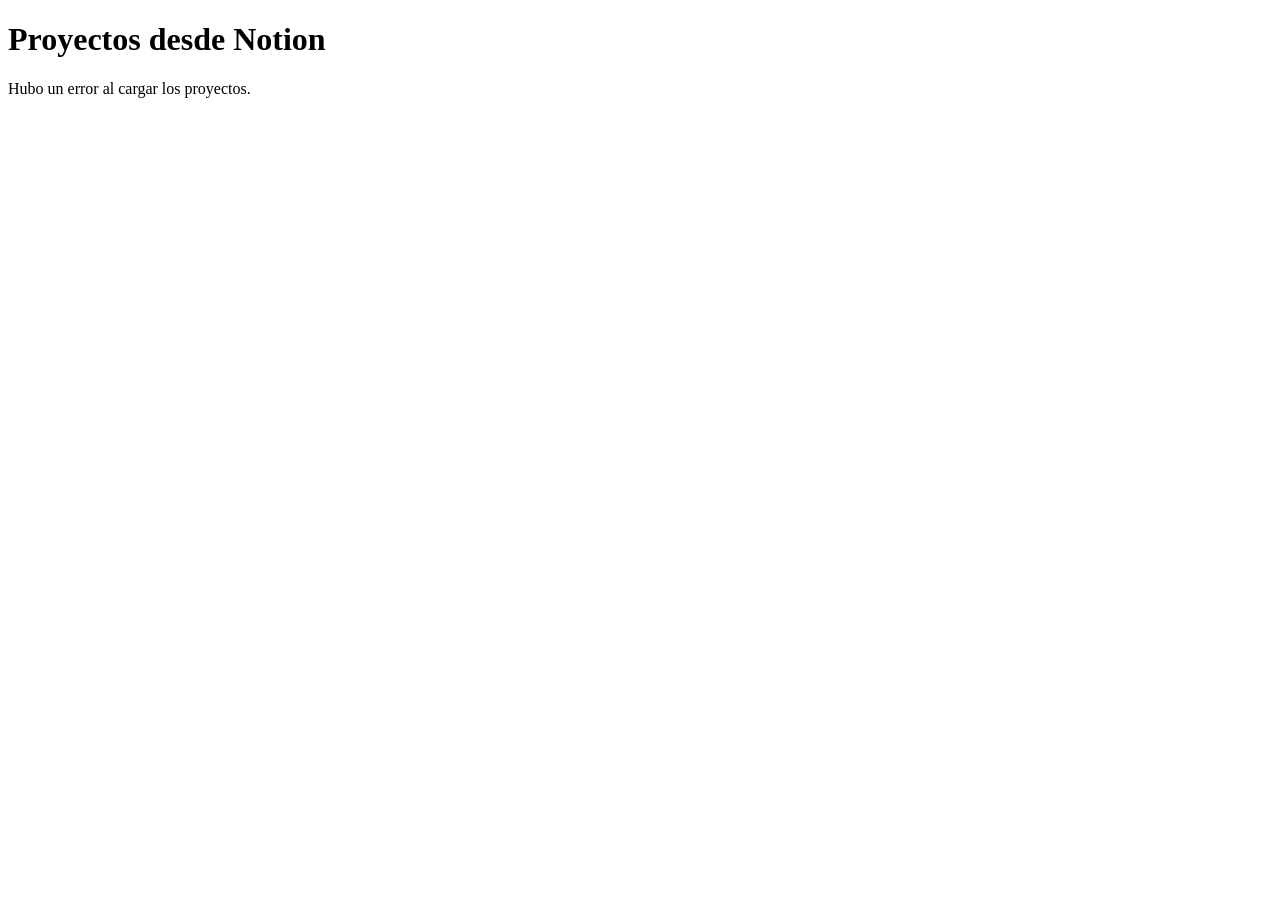
<file: index  testeo .html>
<!DOCTYPE html>
<html lang="es">
<head>
    <meta charset="UTF-8">
    <meta name="viewport" content="width=device-width, initial-scale=1.0">
    <title>Galería de Proyectos</title>
</head>
<body>

    <h1>Proyectos desde Notion</h1>
    <div id="projects">Cargando proyectos...</div>

    <script>
        // ID de tu base de datos en Notion y el Token de la integración
        const databaseId = '10dae0d7bfa280f6b7b9d614d9e45b8d';  // ID de tu base de datos de Notion
        const token = 'secret_eogJJj4mEDHJvJ808WypU3l0TkUgmV6PH7l7DjvEKAy';  // Tu Internal Integration Secret de Notion

        // Mostrar en consola si los datos se están recuperando
        console.log('Cargando proyectos desde Notion...');

        // Llamada a la API de Notion
        fetch(`https://api.notion.com/v1/databases/${databaseId}/query`, {
            method: 'POST',
            headers: {
                'Authorization': `Bearer ${token}`,
                'Content-Type': 'application/json',
                'Notion-Version': '2022-06-28'  // Versión más reciente de la API
            }
        })
        .then(response => {
            console.log('Respuesta de la API:', response);
            return response.json();
        })
        .then(data => {
            console.log('Datos recibidos:', data);  // Verifica qué datos se reciben
            const projects = data.results;
            const projectsDiv = document.getElementById('projects');

            // Limpiamos el div donde mostraremos los proyectos
            projectsDiv.innerHTML = '';

            // Si no hay proyectos, mostramos un mensaje
            if (projects.length === 0) {
                projectsDiv.innerHTML = '<p>No hay proyectos disponibles.</p>';
            }

            // Recorremos cada proyecto en la base de datos y lo mostramos en la página
            projects.forEach(project => {
                const projectName = project.properties['Aa display-name']?.title[0]?.text?.content || 'Nombre no disponible';
                const projectElement = document.createElement('p');
                projectElement.textContent = projectName;
                projectsDiv.appendChild(projectElement);
            });
        })
        .catch(error => {
            console.error('Error al obtener los datos:', error);
            document.getElementById('projects').innerHTML = '<p>Hubo un error al cargar los proyectos.</p>';
        });
    </script>

</body>
</html>
</file>
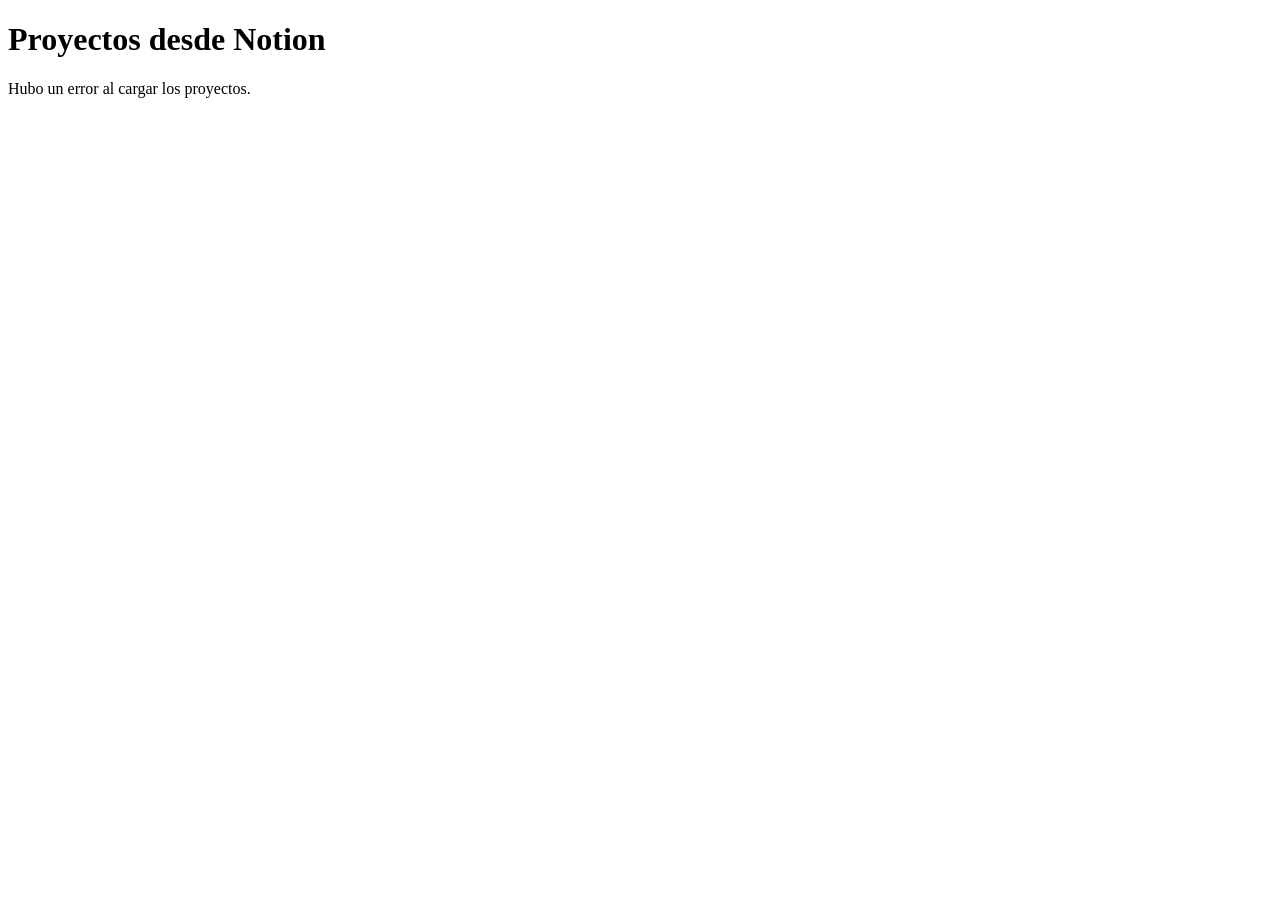
<file: index 1.html>
<!DOCTYPE html>
<html lang="es">
<head>
    <meta charset="UTF-8">
    <meta name="viewport" content="width=device-width, initial-scale=1.0">
    <title>Galería de Proyectos</title>
</head>
<body>

    <h1>Proyectos desde Notion</h1>
    <div id="projects">Cargando proyectos...</div>

    <script>
        // ID de tu base de datos en Notion y el Token de la integración
        const databaseId = '10dae0d7bfa280f6b7b9d614d9e45b8d';  // ID de tu base de datos de Notion
        const token = 'secret_eogJJj4mEDHJvJ808WypU3l0TkUgmV6PH7l7DjvEKAy';  // Tu Internal Integration Secret de Notion

        // Mostrar en consola si los datos se están recuperando
        console.log('Cargando proyectos desde Notion...');

        // Llamada a la API de Notion
        fetch(`https://api.notion.com/v1/databases/${databaseId}/query`, {
            method: 'POST',
            headers: {
                'Authorization': `Bearer ${token}`,
                'Content-Type': 'application/json',
                'Notion-Version': '2022-06-28'  // Versión más reciente de la API
            }
        })
        .then(response => {
            console.log('Respuesta de la API:', response);
            return response.json();
        })
        .then(data => {
            console.log('Datos recibidos:', data);  // Verifica qué datos se reciben
            const projects = data.results;
            const projectsDiv = document.getElementById('projects');

            // Limpiamos el div donde mostraremos los proyectos
            projectsDiv.innerHTML = '';

            // Si no hay proyectos, mostramos un mensaje
            if (projects.length === 0) {
                projectsDiv.innerHTML = '<p>No hay proyectos disponibles.</p>';
            }

            // Recorremos cada proyecto en la base de datos y lo mostramos en la página
            projects.forEach(project => {
                const projectName = project.properties['Aa display-name']?.title[0]?.text?.content || 'Nombre no disponible';
                const projectElement = document.createElement('p');
                projectElement.textContent = projectName;
                projectsDiv.appendChild(projectElement);
            });
        })
        .catch(error => {
            console.error('Error al obtener los datos:', error);
            document.getElementById('projects').innerHTML = '<p>Hubo un error al cargar los proyectos.</p>';
        });
    </script>

</body>
</html>
</file>
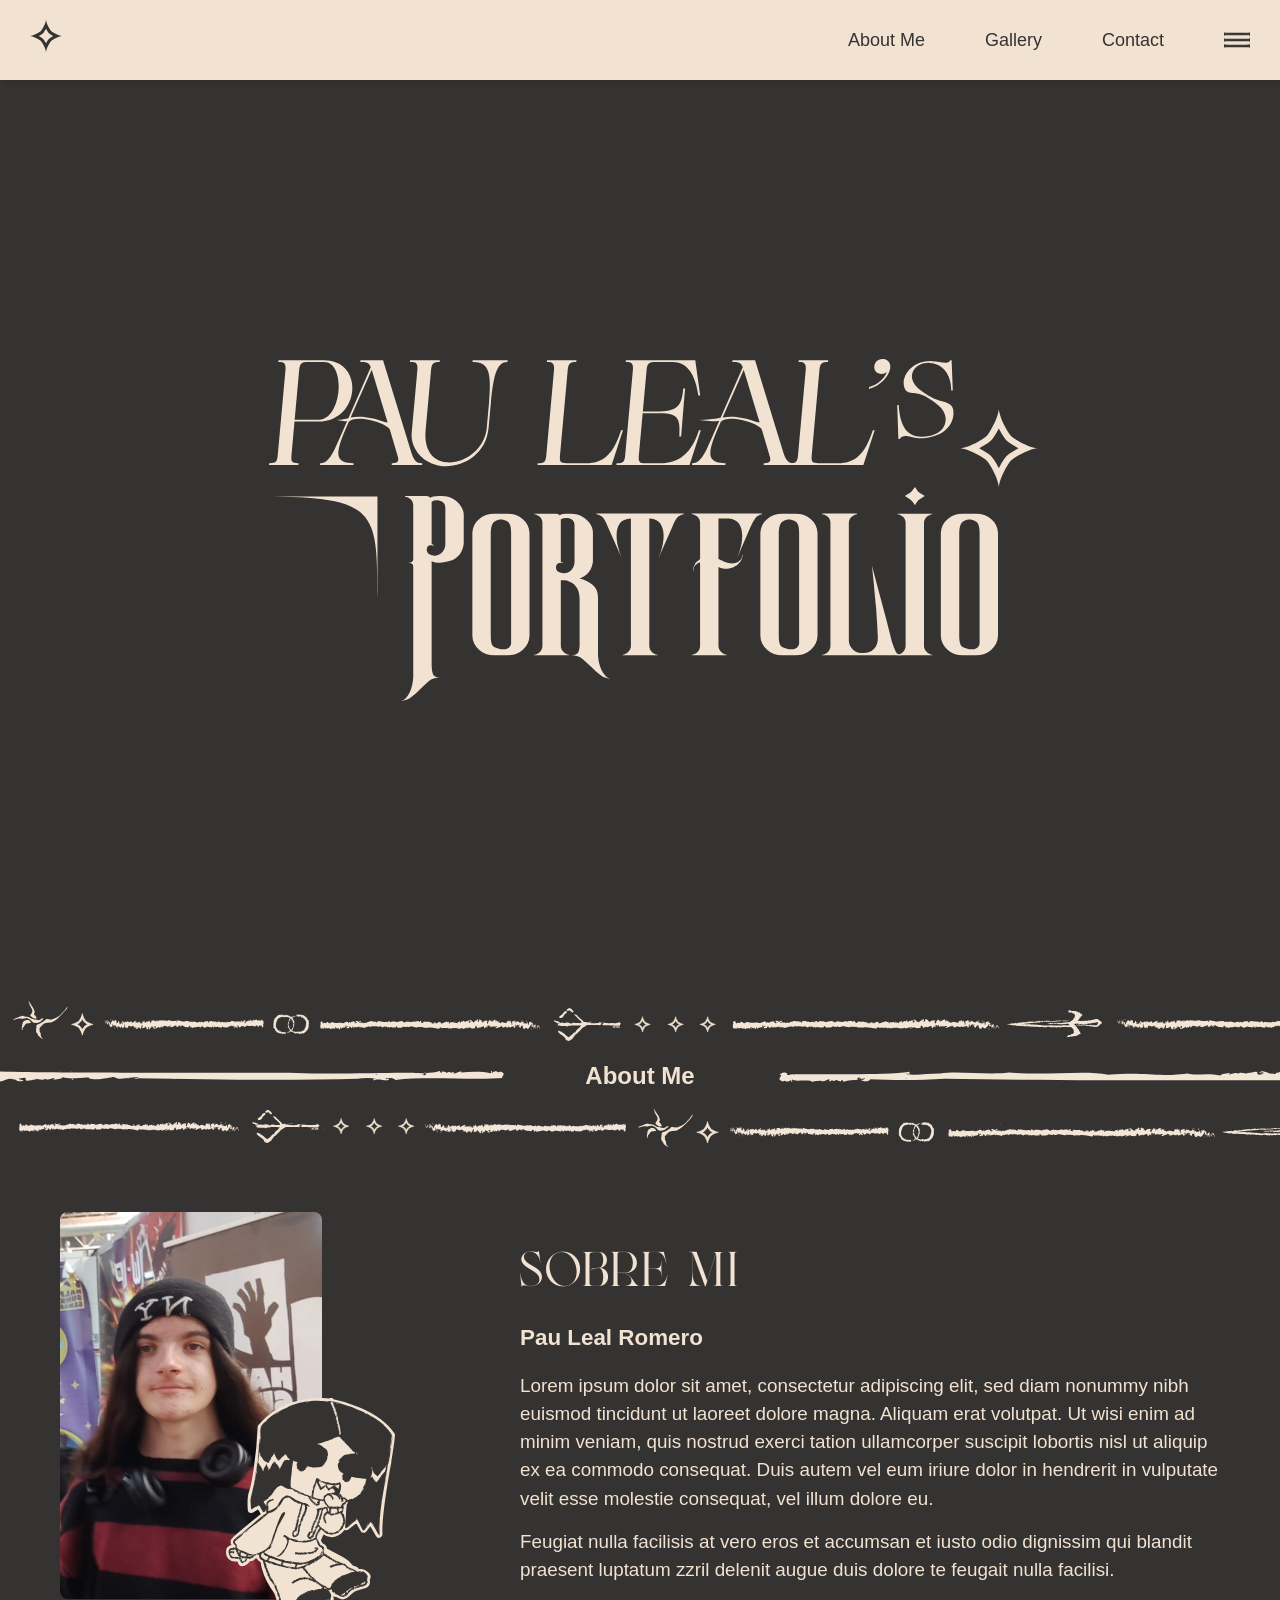
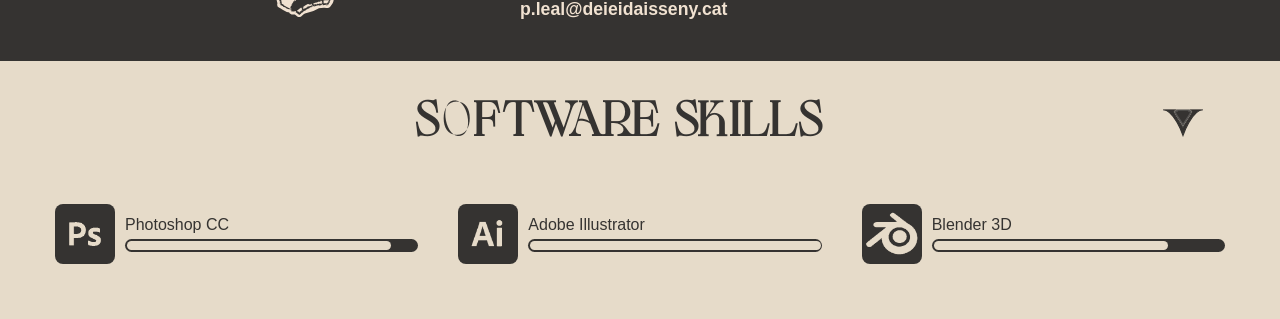
<file: index si.html>
<!DOCTYPE html>
<html lang="cat">
<head>
  <meta charset="UTF-8">
  <meta http-equiv="X-UA-Compatible" content="IE=edge">
  <meta name="viewport" content="width=device-width, initial-scale=1.0">
  <title>Pau's Portfolio</title>
  <link rel="icon" type="image/x-icon" href="favicon.ico">
  <link href="https://fonts.cdnfonts.com/css/laviossa" rel="stylesheet">
  <link rel="stylesheet" href="style.css">
</head>
<body>
  <nav>
    <ul class="sidebar">
      <li onclick=hideSidebar()><a href="#"><img src="x.svg" alt="equis" height="26" viewBox="0 96 960 960" width="26"><path d="m249 849-42-42 231-231-231-231 42-42 231 231 231-231 42 42-231 231 231 231-42 42-231-231-231 231Z"/></a></li>
      <li><a class="yo agh" href="#seccion1">About Me</a></li>
      <li><a class="galeria agh" href="https://sites.google.com/deiadisseny.cat/pau-leal/inici">Gallery</a></li>
      <li><a class="contacto agh" href="p.leal@deiadisseny.cat">Contact</a></li>
      <li><a class="redes agh" href="https://x.com/Pau1eal">Twitter</a></li>
      <li><a class="redes agh" href="https://www.instagram.com/pau_1eal/">Instagram</a></li>
      <li><a class="redes agh" href="https://t.co/018qNvrAiM">Itch.io</a></li>
      <li><a class="redes agh" href="https://www.artstation.com/pauleal6/collections/2184216">Artstation</a></li>
      
    </ul>
    <ul>
      <li>
        <span class="diamante2 animable aparecer-bajar">
        <img src="diamond.svg"  alt="Diamond Logo" class="diamante" href="#">
       </span>
     </li>
      <li class="teste"><a class="yo hideOnMobile link link--jover agh" href="#">About Me</a></li>
      <li><a class="galeria hideOnMobile link link--jover agh " href="https://sites.google.com/deiadisseny.cat/pau-leal/inici">Gallery</a></li>
      <li><a class="contacto hideOnMobile link link--jover agh " href="p.leal@deiadisseny.cat">Contact</a></li>
      <li class="menu-button" onclick=showSidebar()><a class="menuboton agh"><img src="menu.svg" alt="menu bars" height="26" viewBox="0 96 960 960" width="26"><path d="M120 816v-60h720v60H120Zm0-210v-60h720v60H120Zm0-210v-60h720v60H120Z"/></a></li>
    </ul>
  </nav>

  <div class="container">
    <div class="box logosuperior animable aparecer-bajar3">
      <img src="logo_up.svg" alt="Pau Leal's" class="logo">
    </div>
    <div class="box logoinferior animable aparecer-bajar2">
      <img src="logo_dw.svg" alt="Portfolio" class="logo">
    </div>
  </div>

  <div class="Divisor animable aparecer-bajar">
    <div class="dividido">
      <h2>About Me</h2>
      <div class="divisor_titulo"><img src="dividor_titulo.svg" alt="Titulo del divisor" class="divisor_titulo2"></div>
      <img class="moving-svg first-svg" src="divisor.svg"  alt="Divisor">
      <img class="moving-svg second-svg" src="divisor.svg"  alt="Divisor">
      <img class="moving-svg third-svg" src="divisor.svg"  alt="Divisor">
    </div>
</div>
<div class="aboutbody">
  <div class="aboutmecontainer">
    <div class="about-me">
      <div class="fotoyo1"><img src="tu_imagen.png" alt="Foto de Pau Leal Romero" class="yonomovil animable aparecer-bajar2"><img src="mini-yo-.svg" alt="funny-yo chiquito" class="miniyo animable aparecer-bajar3"> </div>
        <div class="text-section animable aparecer-bajar">
          <div class="fotoyo2 "><img  src="mi-imagen.jpg" alt="foto pero pa los de movil" class="yomovil animable aparecer-bajar2"><img src="mini-yo-.svg" alt="funny-yo chiquito" class="miniyo2 animable aparecer-bajar3"></div>
        <h1 class="title-about-me animable aparecer-bajar">SOBRE MI</h1>
        <h2 class="name-aboutme">Pau Leal Romero</h2>
        <p>Lorem ipsum dolor sit amet, consectetur adipiscing elit, sed diam nonummy
        nibh euismod tincidunt ut laoreet dolore magna. Aliquam erat volutpat. Ut wisi enim ad minim
        veniam, quis nostrud exerci tation ullamcorper suscipit lobortis nisl ut aliquip ex ea commodo
        consequat. Duis autem vel eum iriure dolor in hendrerit in vulputate velit esse molestie
        consequat, vel illum dolore eu.</p>
        <p class="parrafoabajo">Feugiat nulla facilisis at vero eros et accumsan et iusto odio dignissim qui
        blandit praesent luptatum zzril delenit augue duis dolore te feugait nulla facilisi.</p>
        <a href="copiar mail" class="enlace-copiable hvr-bounce-out">p.leal@deieidaisseny.cat</a>
      </div>
     </div>
    </div>
</div>

                                                            <!-- parte de skills -->

    <div class="dropdown animable aparecer-bajar">
    <div class="dropdown-header">
      <h2 class="animable aparecer-bajar">S0FTWARE SKILLS</h2>
      <img class="caret" src="caret.svg" alt="caret">
    </div>
    
    <!-- Fila siempre visible (no desplegable) -->
    <div class="skills-always-visible">
      <div class="skill animable aparecer-bajar">
        <img alt="icono" src="./software-icons/ps.png">
        <div class="text-and-bar">
          <span class="skill-name">Photoshop CC</span>
          <div class="progress-bar">  <div class="progress-fill" style="--progress-width: 90%;">  <p>90%</p>  </div></div>
        </div>
      </div>
      <div class="skill animable aparecer-bajar">
        <img alt="icono" src="./software-icons/ai.png">
        <div class="text-and-bar">
          <span class="skill-name">Adobe Illustrator</span>
          <div class="progress-bar">  <div class="progress-fill" style="--progress-width: 99%;">  <p>99%</p>  </div></div>
        </div>
      </div>
      <div class="skill animable aparecer-bajar">
        <img alt="icono" src="./software-icons/blender.png">
        <div class="text-and-bar">
          <span class="skill-name">Blender 3D</span>
          <div class="progress-bar">  <div class="progress-fill" style="--progress-width: 80%;">  <p>80%</p>  </div></div>
        </div>
      </div>
      <!-- Cuarta habilidad visible, que solo aparece en tablets -->
      <div class="skill animable aparecer-bajar">
        <img alt="icono" src="./software-icons/paint.png">
        <div class="text-and-bar">
          <span class="skill-name">Paint.Net</span>
          <div class="progress-bar"><div class="progress-fill" style="width: 99%;"><p>100%</p></div></div>
        </div>
      </div>
    </div>

  <!-- Parte desplegable -->
  <div class="dropdown-content">
    <div class="skills-container">
      <!-- Repetir para cada habilidad en la parte que se despliega -->
      <div class="skill">
        <img alt="icono" src="./software-icons/pt.png">
        <div class="text-and-bar">
          <span class="skill-name">Substance 3D Painter</span>
          <div class="progress-bar">  <div class="progress-fill" style="--progress-width: 75%;"></div></div>
        </div>
      </div>
      <div class="skill">
        <img alt="icono" src="./software-icons/ae.png">
        <div class="text-and-bar">
          <span class="skill-name">After Effects</span>
          <div class="progress-bar">  <div class="progress-fill" style="--progress-width: 60%;"></div></div>
        </div>
      </div>
      <div class="skill">
        <img alt="icono" src="./software-icons/pr.png">
        <div class="text-and-bar">
          <span class="skill-name">Adobe Premiere</span>
          <div class="progress-bar">  <div class="progress-fill" style="--progress-width: 75%;"></div></div>
        </div>
      </div>
      <div class="skill"> 
        <img alt="icono" src="./software-icons/aseprite.png">
        <div class="text-and-bar">
          <span class="skill-name">Aseprite</span>
          <div class="progress-bar">  <div class="progress-fill" style="--progress-width: 98%;"></div></div>
        </div>
      </div>
      <div class="skill">
        <img alt="icono" src="./software-icons/bb.png">
        <div class="text-and-bar">
          <span class="skill-name">blockbench</span>
          <div class="progress-bar">  <div class="progress-fill" style="--progress-width: 90%;"></div></div>
        </div>
      </div>
      <div class="skill">
        <img alt="icono" src="./software-icons/filmora.png">
        <div class="text-and-bar">
          <span class="skill-name">Wondershare Filmora</span>
          <div class="progress-bar">  <div class="progress-fill" style="--progress-width: 90%;"></div></div>
        </div>
      </div>

      <!-- Nuevas filas de skills -->
      <div class="skill">
        <img alt="icono" src="./software-icons/unity.png">
        <div class="text-and-bar">
          <span class="skill-name">Unity</span>
          <div class="progress-bar">  <div class="progress-fill" style="--progress-width: 33%;"></div></div>
        </div>
      </div>
      <div class="skill">
        <img alt="icono" src="./software-icons/db.png">
        <div class="text-and-bar">
          <span class="skill-name">Dragon Bones</span>
          <div class="progress-bar">  <div class="progress-fill" style="--progress-width: 80%;"></div></div>
        </div>
      </div>
      <div class="skill">
        <img alt="icono" src="./software-icons/ot.png">
        <div class="text-and-bar">
          <span class="skill-name">Open Toons</span>
          <div class="progress-bar">  <div class="progress-fill" style="--progress-width: 64%;"></div></div>
        </div>
      </div>
      <div class="skill">
        <img alt="icono" src="./software-icons/c.png">
        <div class="text-and-bar">
          <span class="skill-name">C#</span>
          <div class="progress-bar">  <div class="progress-fill" style="--progress-width: 20%;"></div></div>
        </div>
      </div>
      <div class="skill">
        <img alt="icono" src="./software-icons/html.png">
        <div class="text-and-bar">
          <span class="skill-name">Html / Css</span>
          <div class="progress-bar">  <div class="progress-fill" style="--progress-width: 73%;"></div></div>
        </div>
      </div>
      <div class="skill">
        <img alt="icono" src="./software-icons/rs.png">
        <div class="text-and-bar">
          <span class="skill-name">Roblox Game Studio</span>
          <div class="progress-bar">  <div class="progress-fill" style="--progress-width: 61%;"></div></div>
        </div>
      </div>
    </div>
  </div>
</div>

  <script>
    // animaciones que solo se reproducen cuando las ves

        // Selecciona todos los elementos con la clase 'animable'
        const elementosAnimables = document.querySelectorAll('.animable');

        // Crea el IntersectionObserver
        const observer = new IntersectionObserver((entradas) => {
          entradas.forEach(entrada => {
            if (entrada.isIntersecting) {
              // Añade la clase 'animacion-activa' cuando el elemento entra en el viewport
              entrada.target.classList.add('animacion-activa');
            }
          });
        });

        // Observa cada elemento animable
        elementosAnimables.forEach(elemento => {
          observer.observe(elemento);
        });

//boton copiar correo
    // Selecciona todos los elementos con la clase 'enlace-copiable'
    const enlaces = document.querySelectorAll('.enlace-copiable');

    // Itera sobre cada enlace y agrega el evento de click
    enlaces.forEach(function(enlace) {
        // Guarda el texto original de cada enlace
    const textoOriginal = enlace.textContent;

    enlace.addEventListener('click', function(evento) {
        evento.preventDefault(); // Evita que la página se recargue si es un enlace real

        // Texto a copiar al portapapeles (puedes personalizarlo si quieres)
        const textoACopiar = 'p.leal@deiadisseny.cat';

        // Intenta copiar al portapapeles
        navigator.clipboard.writeText(textoACopiar).then(function() {
            // Cambia el texto del enlace después de copiar
            enlace.textContent = 'Copiado al portapapeles ✔';
            // Añade la clase 'copiado' para cambiar el estilo y el cursor
            enlace.classList.add('copiado');

            // Vuelve al texto original y quita la clase después de 1 segundo
            setTimeout(function() {
                enlace.textContent = textoOriginal;
                enlace.classList.remove('copiado');
            }, 1000); // 1000 ms = 1 segundo
        }).catch(function(error) {
            console.error('Error al copiar: ', error);
        });
    });
});

    // function cambiarTexto() {
    //   var enlace = document.getElementById("miEnlace");
    //   enlace.innerHTML = 
    //   "Nuevo Texto del enlace";
    // }

    // INTERACTUAR CON LA SIDEBAR
    function showSidebar(){
      const sidebar = document.querySelector('.sidebar')
      sidebar.style.display = 'flex'
    }
    function hideSidebar(){
      const sidebar = document.querySelector('.sidebar')
      sidebar.style.display = 'none'
    }

    //    DIVISORES
     function startAnimation() {
          const containerWidth = window.innerWidth; // Ancho de la ventana actual
          const svgWidth = 1320; // Ancho fijo de cada SVG
          const duration = 8; // Duración en segundos de la animación
          
          // Posicionamos los SVGs uno al lado del otro, pero desde la derecha
          const firstSvg = document.querySelector('.first-svg');
          const secondSvg = document.querySelector('.second-svg');
          const thirdSvg = document.querySelector('.third-svg');
          
          firstSvg.style.left = `${-svgWidth}px`;
          secondSvg.style.left = `0px`;
          thirdSvg.style.left = `${svgWidth}px`;
      
          // Animamos los SVGs utilizando `requestAnimationFrame` para una animación suave
          let startTime = null;
      
          function animate(time) {
            if (!startTime) startTime = time;
            const elapsedTime = (time - startTime) / 1000; // Convertimos el tiempo en segundos
            
            // Calculamos el desplazamiento en función del tiempo
            const offset = (elapsedTime / duration) * containerWidth;
      
            // Mueve cada SVG hacia la derecha
            firstSvg.style.transform = `translateX(${offset}px)`;
            secondSvg.style.transform = `translateX(${offset}px)`;
            thirdSvg.style.transform = `translateX(${offset}px)`;
      
            // Reiniciar la posición cuando el primer SVG haya salido completamente de la pantalla
            if (offset >= svgWidth) {
              startTime = time; // Reiniciar el tiempo para reiniciar la animación
            }
      
            // Continuamos la animación
            requestAnimationFrame(animate);
          }
      
          // Iniciamos la animación
          requestAnimationFrame(animate);
        }
      
        // Iniciar la animación al cargar la página
        window.onload = startAnimation;
        window.onresize = startAnimation; // Reiniciar la animación cuando se cambia el tamaño de la ventana

// desplegable de skills
        const dropdownHeader = document.querySelector('.dropdown-header');
    dropdownHeader.addEventListener('click', function() {
      const dropdown = document.querySelector('.dropdown');
      dropdown.classList.toggle('active');
    });
  </script>
</body>
</html>

  <!-- arreglar lo de screollear abajo, cambiar animacion de correo para librarse del copy, cerrar la sidebar te vuelve pa arriba, bar-animable, PORQUE COJOES S EVA PA ARRIBA CUANDO ACTUALIZAS -->
</file>
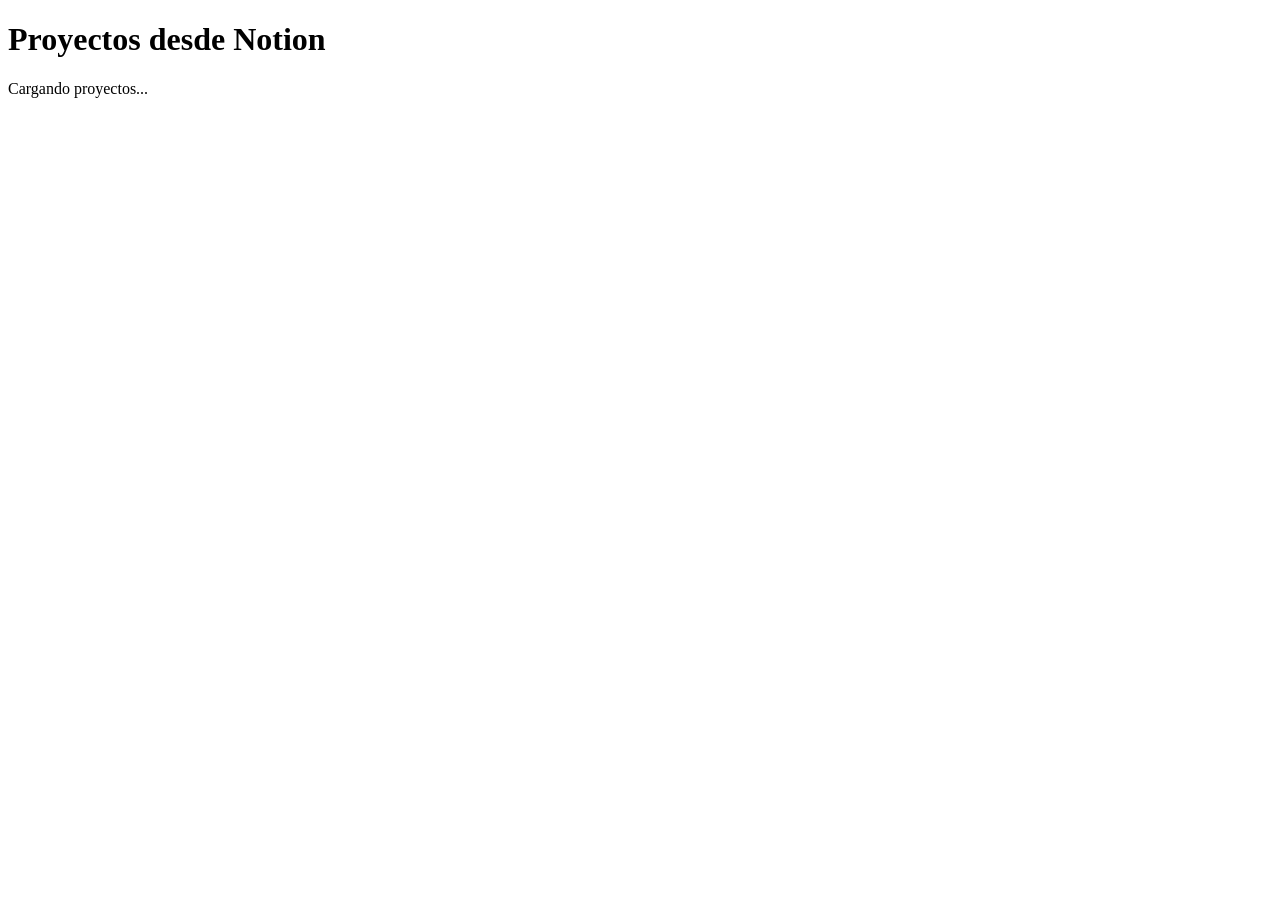
<file: index test.html>
<!DOCTYPE html>
<html lang="es">
<head>
    <meta charset="UTF-8">
    <meta name="viewport" content="width=device-width, initial-scale=1.0">
    <title>Galería de Proyectos</title>
</head>
<body>

    <h1>Proyectos desde Notion</h1>
    <div id="projects">Cargando proyectos...</div>

    <script>
const { Client } = require("@notionhq/client");

const notion = new Client({ auth: "secret_eogJJj4mEDHJvJ808WypU3l0TkUgmV6PH7l7DjvEKAy" });
const databaseId = "10dae0d7bfa280f6b7b9d614d9e45b8d";

async function getProjects() {
  const response = await notion.databases.query({ database_id: databaseId });

  const projects = response.results.map((page) => {
    const displayName = page.properties["display-name"].title[0]?.text.content || "Sin título";
    const link = page.properties.link.url || "#";
    const tags = page.properties.tags.multi_select.map(tag => tag.name).join(', ');
    const image = page.properties.imagen.files[0]?.file.url || "#";
    const tier = page.properties.tier.select?.name || "N/A";
    
    return {
      displayName,
      link,
      tags,
      image,
      tier
    };
  });

  return projects;
}

getProjects().then((projects) => {
  console.log("Proyectos obtenidos de Notion:", projects);
}).catch((error) => {
  console.error("Error al obtener los proyectos:", error);
});
    </script>

</body>
</html>
</file>
<file: style.css>
html {
  scroll-behavior: smooth;
}
html, body {
  overflow-x: hidden;
  scrollbar-width: none;        /* Firefox */
  -ms-overflow-style: none;     /* IE/Edge antiguo */
}

body::-webkit-scrollbar {
  display: none;                /* Chrome, Safari, Edge moderno */
}

:root {
  /* ═══ BASE ═══ */
  --main-color:   #353331;
  --second-color: #F1E2D1;

  /* ═══ VARIANTES DEL BEIGE ═══ */
  --beige-soft:   #E6DBC9;
  --beige-dark:   #C7BBAD;

  /* ═══ VARIANTES DEL OSCURO ═══ */
  --dark-hover:   #555555;

  /* ═══ NEUTROS ═══ */
  --white:        #F1E2D1;
  --footer-link:  #F1E2D1;
  --border-dark:  #353331;

  /* ═══ TRANSPARENCIAS ═══ */
  --sidebar-bg:       rgba(255, 255, 255, 0.15);
  --shadow-soft:      rgba(0, 0, 0, 0.1);
  --shadow-card:      rgba(0, 0, 0, 0.2);
  --shadow-hover:     rgba(0, 0, 0, 0.3);
  --shadow-text:      rgba(0, 0, 0, 0.5);
  --overlay-gradient: rgba(0, 0, 0, 0.7);
  --overlay-tag:      rgba(255, 255, 255, 0.8);
  --overlay-dot:      rgba(255, 255, 255, 0.55);
  --footer-line:      rgba(255, 255, 255, 0.1);
}

@font-face {
  font-family: "nympha";
  src: url(NymphaTrial-Regular.otf);
}

*{
  margin: 0;
  padding: 0;
}
body{
  min-height: 100vh;
  background-color: var(--main-color);
  display: flex;
  flex-direction: column;
  overflow-x: hidden;

  /* background: url('FONDO.jpg');
  background-size: cover;
  background-repeat: no-repeat;
  background-position: center; */
}

nav{
  background-color: var(--second-color);
  box-shadow: 3px 3px 5px var(--shadow-soft);
  position: sticky;
  z-index: 1000;
}

.sidebar a:hover{
  backdrop-filter: blur(48px);
}
nav ul{
  width: 100%;
  list-style: none;
  display: flex;
  justify-content: flex-end;
  align-items: center;
}
nav li{
  height: 80px;
  font-family: 'Laviossa', sans-serif;
}
nav a{
  height: 100%;
  padding: 0 30px;
  text-decoration: none;
  display: flex;
  align-items: center;
  color: var(--main-color);
}

nav li:first-child{
  margin-right: auto;
}
.sidebar{
  position: fixed;
  top: 0; 
  right: 0;
  height: 100vh;
  width: 250px;
  background-color: var(--sidebar-bg);
  backdrop-filter: blur(12px);
  box-shadow: -10px 0 10px var(--shadow-soft);
  list-style: none;
  display: none;
  flex-direction: column;
  align-items: flex-start;
  justify-content: flex-start;
  z-index: 999;
}
.sidebar li{
  width: 100%;
}
.sidebar a{
  width: 100%;
}
@media(max-width: 800px){
  .hideOnMobile{
    display: none;
  }
  .menu-button{
    display: block;
  }
}
@media(max-width: 400px){
  .sidebar{
    width: 100%;    
  }
}

.hideOnMobile {
 height: 25px;
 margin: 28px 0px 0px 0px;
}

/* el logo del diamante */

.logo span {
  font-size: 24px;
  cursor: cell;
  padding: 0 30px;
}

.logo svg {
  width: 24px;
  height: 24px;
  padding: 0 30px;

}

.diamante {
  width: 32px;
  height: 32px;
  margin-top: 20px;
  padding: 0 30px;
}

/* cursores tontos */

.galeria {
  cursor: zoom-in;
}

.contacto {
  cursor: copy;
}

.yo {
  cursor: help;
}

.redes {
  cursor: alias;
}

.menuboton {
  cursor: e-resize;
}

.diamante2 {
  cursor: cell;
}

/* animaciones que solo se reproducen cuando las ves */

.animable {
  opacity: 0;
  transition: opacity 1s ease-in-out;
}

.animable.animacion-activa {
  opacity: 1;
}

/* ANIMACIONES D NAV LINKS */ 

.link {
    font-size: 18px;
    position: relative;
    white-space: nowrap;
    color: var(--main-color);
}

.link::before,
.link::after {
    position: absolute;
    width: 64%;
    height: 1px;
    background: currentColor;
    top: 100%;
    left: 0;
    pointer-events: none;
    margin-left: 16.5%;
}

.link::before {
    content: '';
} 

.link--jover::before {
    transform-origin: 50% 100%;
    transition: clip-path 0.3s, transform 0.3s cubic-bezier(0.2, 1, 0.8, 1);
    clip-path: polygon(0% 0%, 0% 100%, 0 100%, 0 0, 100% 0, 100% 100%, 0 100%, 0 100%, 100% 100%, 100% 0%);
}

.link--jover:hover::before {
    transform: translate3d(0, 2px, 0) scale3d(1.08, 3, 1);
    clip-path: polygon(0% 0%, 0% 100%, 50% 100%, 50% 0, 50% 0, 50% 100%, 50% 100%, 0 100%, 100% 100%, 100% 0%);
}

.link--jover a {
    transition: transform 0.3s cubic-bezier(0.2, 1, 0.8, 1);
}

.agh:hover {
    transform: translate3d(0, -2px, 0);
}

/* LOGOOO */

.container {
  display: flex;
  flex-direction: column;
  align-items: center;
  justify-content: center;
  min-height: 100vh;
}

.box {
  width: 60vw;
  height: calc(50vw / 3);
  display: flex;
  align-items: center;
  justify-content: center;
  overflow: hidden;
}

.logo {
  width: 100%;
  height: 100%;
  object-fit: fill;
  cursor: cell;
}

.logosuperior {
  height: calc(30vw / 3);
  margin-right: -2vw;
}

.logoinferior {
margin-right: 4vw;
}

@media (max-width: 992px) {
  .box {
    width: 80vw;
  }

  .logosuperior {
    height: calc(40vw / 3);
    margin-right: -2vw;
  }
  
  .logoinferior {
    height: calc(70vw / 3);
  margin-right: 5vw;
  }
}

@media (max-width: 600px) {
  .box {
    width: 90vw;
    height: calc(100vw / 3);
  }

  .logo {
    width: 100%;
    height: 100%;
  }

  .logosuperior {
    height: calc(45vw / 3);
    margin-right: 0;
  }
  
  .logoinferior {
    height: calc(80vw / 3);
  margin-right: 2vw;
  }
}

@keyframes aparecer-y-bajar {
  0% {
    transform: translateY(-25px);
    opacity: 0;
  }
  100% {
    transform: translateY(0);
    opacity: 1;
  }
}

.aparecer-bajar {
  opacity: 0;
  transition: opacity 1s ease-in-out;
}

.aparecer-bajar.animacion-activa {
  opacity: 1;
  animation: aparecer-y-bajar 0.5s ease-out forwards;
}

@keyframes aparecer-y-bajar2 {
  0% {
    transform: translateY(-250px);
    transform: translateX(-40px);
    opacity: 0;
  }
  100% {
    transform: translateY(0);
    transform: translateX(0);
    opacity: 1;
  }
}

.aparecer-bajar2 {
  opacity: 0;
  transition: opacity 1s ease-in-out;
}

.aparecer-bajar2.animacion-activa {
  opacity: 1;
  animation: aparecer-y-bajar2 0.75s ease-out forwards;
}

@keyframes aparecer-y-bajar3 {
  0% {
    transform: translateY(-250px);
    transform: translateX(40px);
    opacity: 0;
  }
  100% {
    transform: translateY(0);
    transform: translateX(0);
    opacity: 1;
  }
}

.aparecer-bajar3 {
  opacity: 0;
  transition: opacity 1s ease-in-out;
}

.aparecer-bajar3.animacion-activa {
  opacity: 1;
  animation: aparecer-y-bajar3 0.75s ease-out forwards;
}

/* DIVISOR */

.divisor {
  margin-bottom: 20vh;
}

.dividido {
  position: relative;
  overflow: hidden;
  width: 100vw;
  max-width: 100vw;
  height: 11.36vw;
}

.moving-svg {
  position: absolute;
  top: 0;
  width: 1320px;
  height: 100%;
}

@media (max-width: 1350px) {
  .dividido {
    height: 15vw;
  }
}

@media (max-width: 992px) {
  .dividido {
    height: 20vw;
  }
}

@media (max-width: 600px) {
  .dividido {
    height: 50vw;
  }
}

.dividido h2 {
  z-index: 10;
  font-family: 'Laviossa', sans-serif;
  color: var(--second-color);
  position: absolute;
  top: 50%;
  left: 50%;
  transform: translate(-50%, -50%);
  margin: 0;
}

.divisor_titulo {
  display: flex;
  justify-content: center;
  align-items: center;
  overflow: hidden;
  width: 100vw;
  height: 100%;
}

.divisor_titulo2 {
  width: 1920px;
  flex-shrink: 0;
}

#Divisor2 {
  margin-top: 100px;
}

/* ABOUT ME */

.aboutbody {
  width: 100%;
  display: flex;
  justify-content: center;
  align-items: center;
  margin: 0;
}

.aboutmecontainer {
  display: flex;
  justify-content: center;
  align-items: center;
  width: 100%;
  max-width: 1200px;
  padding: 20px;
}

.about-me {
  display: flex;
  justify-content: center;
  align-items: center;
  flex-direction: row;
  padding: 20px;
  width: 100%;
  max-width: 1200px;
}

.fotoyo1 {
  margin-right: 3vw;
   cursor: grab;
}

.yonomovil {
  border-radius: 8px;
  width: clamp(250px, 20.5vw, 1000px);
  height: 100%;
   cursor: grab;
}

.miniyo {
  width: 40%;
  margin-top: -50%;
  margin-left: 13vw;
  cursor: grab;
}

.text-section {
  color: var(--second-color);
  font-family: 'Arial', sans-serif;
  max-width: 700px;
}

.title-about-me {
  font-size: 2.5rem;
  font-weight: lighter;
  letter-spacing: 3pt;
  margin-bottom: 2vw;
  margin-top: 3vw;
  font-family: "nympha";
}

.name-aboutme {
  font-size: 1.4rem;
  margin-bottom: 1.6vw;
  font-family: 'Laviossa', sans-serif;

}

.text-section p {
  font-size: calc(15px + 0.3vw);
  margin-bottom: 15px;
  line-height: 1.5;
  cursor: help;
    font-family: "Outfit", sans-serif;
}

.text-section a {
  color: var(--second-color);
  text-decoration: none;
  cursor: grab;
  font-weight: bold;
  font-family: 'Laviossa', sans-serif;
  font-size: calc(10px + 0.6vw);
}

.text-section a:hover {
  text-decoration: underline;
}

.parrafoabajo {
  margin-bottom: 2vw;

}

.fotoyo2 {
  display: none;
  z-index: 990;
   cursor: grab;
}

.miniyo2 {
  position:absolute;
  width: 23%;
  margin-top: 135px;
  margin-left: 210px;
}

@media (max-width: 750px) {
  .title-about-me {
    display: none;
  }
  .text-section {
    max-width: 100%;
  }
}

@media (max-width: 555px) {
  .fotoyo1 {
    display: none;
    cursor: grab;;
  }

  .fotoyo2 {
    display: flex;
    margin-bottom: 2vh;
    justify-content: center;
    cursor: grab;

  }

  .yomovil {
    width: 100%;
    cursor: grab;

  }

  .aboutbody {
    align-items: unset;
  }

  .text-section a {
    display: flex;
    justify-content: center;
  }

  .parrafoabajo {
    display: none;
    font-family: "Outfit", sans-serif;
  }

  .text-section p {
    font-size: calc(13px + 0.3vw);
      font-family: "Outfit", sans-serif;

  }
}

@media (max-width: 640px) {
  .text-section p {
    font-size: calc(11px + 0.3vw);
  }
}

.mi-enlace {
  transition: color 0.3s ease;
}

.mi-enlace:active {

}

.enlace-copiable.copiado {
  cursor: grabbing;
}

.hvr-bounce-out {
  display: inline-block;
  vertical-align: middle;
  -webkit-transform: perspective(1px) translateZ(0);
  transform: perspective(1px) translateZ(0);
  box-shadow: 0 0 1px rgba(0, 0, 0, 0);
  -webkit-transition-duration: 0.5s;
  transition-duration: 0.5s;
}
.hvr-bounce-out:hover, .hvr-bounce-out:focus, .hvr-bounce-out:active {
  -webkit-transform: scale(0.8);
  transform: scale(0.95);
  -webkit-transition-timing-function: cubic-bezier(0.47, 2.02, 0.31, -0.36);
  transition-timing-function: cubic-bezier(0.47, 2.02, 0.31, -0.36);
}

/* SKILLS */

.dropdown {
  width: 100%;
  background-color: var(--beige-soft);
  border: none;
  cursor: pointer;
  text-align: center;
  position: relative;
}

.dropdown-header {
  display: flex;
  justify-content: center;
  align-items: center;
  position: relative;
  width: 100%;
}

.dropdown h2 {
  font-size: 2.5rem;
  margin-right: 40px;
  margin-top: 40px;
  text-align: center;
  width: 100%;
  font-family: "nympha";
  font-size: 2.5rem;
  font-weight: bold;
  letter-spacing: 2pt;
  color: var(--main-color);
}

.caret {
  position: absolute;
  right: 6%;
  top: 70%;
  transform: translateY(-50%);
  width: 40px;
  transition: transform 0.3s;
}

.dropdown.active .caret {
  transform: translateY(-50%) rotate(180deg);
}

.dropdown-content {
  max-height: 0;
  overflow: hidden;
  background-color: var(--beige-dark);
  transition: max-height 0.5s ease;
}

.dropdown.active .dropdown-content {
  max-height: 1250px;
}

.skills-container {
  display: grid;
  grid-template-columns: repeat(3, 1fr);
  padding: 45px;
  gap: 20px;
}

.skills-always-visible {
  display: grid;
  grid-template-columns: repeat(3, 1fr);
  gap: 20px;
  padding: 45px;
}

.skill {
  color: white;
  display: flex;
  align-items: center;
  padding: 10px;
  border-radius: 10px;
}

.skill img {
  width: 60px;
  height: auto;
  aspect-ratio: 1 / 1;
  object-fit: cover;
  background-color: var(--main-color);
  border-radius: 8px;
  margin-right: 10px;
}

.skill .text-and-bar {
  display: flex;
  flex-direction: column;
  justify-content: center;
  width: 100%;
}

.skill .skill-name {
  color: var(--main-color);
  font-family: 'Laviossa', sans-serif;
  display: flex;
  justify-content: left;
  margin-bottom: 5px;
}

.skill .progress-bar {
  height: 13px;
  background-color: var(--main-color);
  border-radius: 10px;
  width: 100%;
  overflow: hidden;
  position: relative;
}

.skill .progress-fill {
  height: 68%;
  margin-top: 2px;
  margin-left: 2px;
  background-color: var(--beige-soft);
  border-radius: 10px;
  animation: fillProgress 2s ease forwards;
}

.skill .progress-fill p {
  position: absolute;
  display: flex;
  horizontal-align: center; 
  color: var(--main-color);
  font-size: 60%;
  font-family: 'Laviossa', sans-serif;
  margin-bottom: 12px;
  font-weight: bold;
  bottom: 11%;
  left:50%;
  z-index: 900;
}

@keyframes fillProgress {
  from {
    width: 2%;
  }
  to {
    width: var(--progress-width);
  }
}

.bar-animable {
  opacity: 0;
  transition: fillProgress 2s ease forwards;
}

.bar-animable.animacion-activa {
  opacity: 1;
}

@media (max-width: 1024px) and (min-width: 569px) {
  .skills-container {
    grid-template-columns: repeat(2, 1fr);
  }

  .skills-always-visible {
    grid-template-columns: repeat(2, 1fr);
    grid-template-rows: repeat(2, auto);
  }

  .skills-always-visible .skill:nth-child(4) {
    display: flex;
  }
}

@media (max-width: 568px) {
  .skills-container, .skills-always-visible {
    grid-template-columns: 1fr;
  }

  .dropdown h2 {
    font-size: 1.5em;
  }

  .skills-always-visible .skill:nth-child(4) {
    display: none;
  }
}

@media (min-width: 1025px) {
  .skills-container {
    grid-template-columns: repeat(3, 1fr);
  }

  .skills-always-visible {
    grid-template-columns: repeat(3, 1fr);
  }

  .skills-always-visible .skill:nth-child(4) {
    display: none;
  }
}

/* GALERIA vieja */

/*.espacio {
  height: 100vh;
  width: 100%;
  background-color: var(--white);
  display: flex;
  justify-content: center;
  align-items: center;
}

.contenedor {
  display: flex;
  flex-direction: column;
  align-items: center;
  justify-content: center;
  width: 100%;
}

.fila {
  display: flex;
  justify-content: flex-start;
  margin-bottom: 10px;
  position: relative;
  width: 100%;
}

.contenedor-cajas {
  display: flex;
  width: max-content;
}

.caja {
  width: 450px;
  height: 250px;
  background-color: var(--second-color);
  border-radius: 15px;
  margin: 10px;
  box-shadow: 0 4px 8px var(--shadow-card);
  transition: transform 0.5s ease;
}

.fila1 .caja,
.fila3 .caja {
  transform: translateX(0);
}

.fila2 {
margin-left: -500vw; 
}

.fila1 {
margin-right: 200vw; 
}

.fila3 {
margin-right: 200vw; 
}*/
/* CONTACT */

.contact-header {
  font-family: 'nympha', sans-serif;
  display: flex;
  flex-direction: column;
  align-items: flex-start;
  width: 100%;
  max-width: 600px;
  margin-top: 50px;
}

.top-row {
  display: flex;
  justify-content: space-between;
  align-items: flex-start;
  width: 100%;
}

.top-row h1 {
  font-weight: 599;
  font-size: 4rem;
  margin: 0;
  line-height: 1;
  color: var(--main-color);
}

.social-icons {
  display: flex;
  justify-content: flex-end;
  align-items: center;
  align-self: flex-start;
  margin-top: 1rem;
  margin-bottom: 0;
}

.social-icons a {
  display: inline-flex;
  justify-content: center;
  align-items: center;
  background-color: var(--main-color);
  border-radius: 50%;
  width: 40px;
  height: 40px;
  margin-left: 10px;
  text-decoration: none;
}

.social-icons a img {
  width: 50%;
  height: 50%;
}

.bottom-row {
  width: 100%;
  padding-left: 0;
  margin-top: 0.25rem;
}

.bottom-row h2 {
  font-weight: 599;
  font-size: 4.5rem;
  margin: 0;
  color: var(--main-color);
  text-align: left;
  width: fit-content;
  white-space: nowrap;
  overflow: hidden;
  text-overflow: ellipsis;
}

.below-header {
  width: 100%;
  max-width: 600px;
  display: flex;
  flex-direction: column;
  justify-content: center;
  align-items: center;
}

.contact-form {
  display: flex;
  flex-direction: column;
  width: 100%;
  font-family: 'Laviossa';
}

.contact-form textarea {
  width: 90%;
  padding: 10px;
  font-family: 'Laviossa', sans-serif !important;
  font-size: 1.3rem;
  background-color: var(--second-color);
  border: none;
  border-radius: 8px;
  color: var(--main-color);
  resize: none;
  margin-bottom: 20px;
  height: 140px;
  border-bottom: 2px solid var(--border-dark);
  border-radius: 8px 8px 0 0;
}

.contact-form textarea:focus {
  outline: none;
}

.contact-form textarea::placeholder {
  opacity: 75%;
}

.email-and-button {
  display: flex;
  justify-content: space-between;
  align-items: center;
  width: 100%;
}

.email-input {
  font-family: 'Laviossa', sans-serif;
  width: 75%;
  padding: 15px;
  font-size: 1.2rem;
  background-color: var(--second-color);
  border: none;
  border-radius: 0px;
  color: var(--main-color);
  margin-right: 20px;
}

.email-input::placeholder {
  color: var(--main-color);
  opacity: 75%;
}

input:focus,
textarea:focus,
button:focus {
  outline: none;
}

.send-button {
  font-family: 'Laviossa', sans-serif;
  background-color: var(--main-color);
  color: var(--second-color);
  padding: 15px 30px;
  border: none;
  border-radius: 50px;
  font-size: 1.2rem;
  cursor: pointer;
  width: 20%;
  display: flex;
  align-items: center;
  justify-content: center;
 
  text-decoration: none;   /* quita el subrayado del <a> */
  box-sizing: border-box;  /* que el padding no descuadre */

}

.send-button:hover {
  background-color: var(--dark-hover);
  animation: shakeX 2s ease forwards;
}

@keyframes shakeX {
  from,
  to {
    -webkit-transform: translate3d(0, 0, 0);
    transform: translate3d(0, 0, 0);
  }

  10%,
  30%,
  50%,
  70%,
  90% {
    -webkit-transform: translate3d(-10px, 0, 0);
    transform: translate3d(-10px, 0, 0);
  }

  20%,
  40%,
  60%,
  80% {
    -webkit-transform: translate3d(10px, 0, 0);
    transform: translate3d(10px, 0, 0);
  }
}
.animate__shakeX {
  -webkit-animation-name: shakeX;
  animation-name: shakeX;
}

.contact {
  margin-top: 4vh;
  padding-bottom: 1vh;
  background-color: var(--second-color);
  display: flex;
  flex-direction: column;
  justify-content: flex-start;
  align-items: center;
  width: 100%;
  position: relative;
  z-index: 0;
  overflow-x: hidden;
}

.tw {
  max-height: 5%;
  max-width: 5%;
  position: absolute;
  opacity: 100%;
}

.tw:hover {
  opacity: 100%;
}

.x {
  max-height: 5%;
  max-width: 5%;
  position: absolute;
  opacity: 100%;
}

.x:hover {
  opacity: 0%;
}

/* ═══════════════════════════════════════════════
   MEDIA QUERIES
   ═══════════════════════════════════════════════ */

/* Tablet: hasta 768px */
@media (max-width: 768px) {
  .top-row h1 {
    font-size: 3rem;
  }

  .bottom-row h2 {
    font-size: 3.5rem;
    white-space: normal;
    width: 100%;
  }

  .social-icons {
    margin-top: 0.75rem;
  }

  .contact-form textarea {
    font-size: 1.2rem;
  }

  .email-input {
    font-size: 1rem;
  }

  .send-button {
    font-size: 1rem;
    width: 30%;
  }
}

/* Móvil medio: 477 – 555px */
@media (max-width: 555px) and (min-width: 477px) {
  .top-row h1 {
    font-size: 2.6rem;
  }

  .bottom-row h2 {
    font-size: 2.6rem;
    white-space: normal;
    width: 100%;
  }

  .social-icons {
    margin-top: 0.5rem;
  }

  .contact-form textarea {
    font-size: 1.05rem;
  }

  .email-input {
    font-size: 0.95rem;
  }

  .send-button {
    font-size: 0.95rem;
  }
}

/* Móvil pequeño: < 480px */
@media (max-width: 480px) {
  .top-row h1 {
    font-size: 2.5rem;
  }

  .bottom-row h2 {
    font-size: 2.2rem;
    white-space: normal;
    width: 100%;
  }

  .social-icons {
    margin-top: 0.5rem;
  }

  .social-icons a {
    width: 34px;
    height: 34px;
    margin-left: 6px;
  }

  .contact-form textarea {
    font-size: 1rem;
  }

  .email-input {
    font-size: 0.9rem;
  }

  .send-button {
    font-size: 0.9rem;
    width: 40%;
  }
}

/* ═══════════════════════════════════════════════
   SOLO MÓVIL (< 700px) — aire lateral y stacking
   ═══════════════════════════════════════════════ */

@media (max-width: 700px) {

  .contact-header,
  .below-header {
    padding-left: 1.25rem;
    padding-right: 1.25rem;
    box-sizing: border-box;
  }

  .contact-form textarea {
    width: 100%;
    box-sizing: border-box;
  }

  .email-and-button {
    flex-direction: column;
    align-items: stretch;
    gap: 0.75rem;
  }

  .email-input {
    width: 100%;
    margin-right: 0;
    box-sizing: border-box;
  }

  .send-button {
    width: 100%;
    padding: 14px 24px;
    box-sizing: border-box;
  }
}

/* GALERIA nueva */

.gallery {
  display: flex;
  flex-direction: column;
  gap: 1rem;
  padding: 1rem 0;
  background: var(--main-color);
}
.gallery-row {
  overflow: hidden;
}
.gallery-track {
  display: flex;
  gap: 1rem;
  height: 100%;
  will-change: transform;
}

.row-outer  { height: 24vh; }
.row-center { height: 40vh; }

@media (max-width: 767px) {
  .row-outer  { height: 18vh; }
  .row-center { height: 28vh; }
}

.gallery-item {
  position: relative;
  height: 100%;
  aspect-ratio: 4 / 3;
  flex-shrink: 0;
  overflow: hidden;
  border-radius: 0.5rem;
  cursor: zoom-in;
  transition: box-shadow 0.3s ease;
  text-decoration: none;
}
.gallery-item img {
  position: absolute;
  inset: 0;
  width: 100%;
  height: 100%;
  object-fit: cover;
}

.item-overlay {
  position: absolute;
  inset: 0;
  display: flex;
  flex-direction: column;
  align-items: flex-start;
  justify-content: flex-end;
  padding: 1.25rem;
  opacity: 0;
  transition: opacity 0.3s ease;
  pointer-events: none;
  background: linear-gradient(to top, var(--overlay-gradient), rgba(0,0,0,0) 28%);
}

.gallery-item:hover .item-overlay {
  opacity: 1;
}

.gallery-item:hover img {
  transform: scale(1.028);
   transition: transform 0.45s cubic-bezier(0.22, 1, 0.36, 1);
}

.item-title {
  font-size: 1.5rem;
  font-weight: 100;
  font-family: 'Laviossa', sans-serif;
  letter-spacing: -0.02em;
  line-height: 1.2;
  color: var(--second-color);
  text-shadow: 0 2px 8px var(--shadow-text);
}

.gallery-item.hovered {
  box-shadow: 0 10px 20px -8px var(--shadow-hover);
}

.footer {
  background: var(--main-color);
  color: var(--second-color);
}
.footer-inner {
  max-width: 72rem;
  margin: 0 auto;
  padding: 0 1.5rem;
}
.footer-cta {
  padding: 8rem 0;
}
.footer-cta h2 {
  font-size: 3rem;
  font-weight: 600;
  letter-spacing: -0.02em;
  margin-bottom: 1.5rem;
  line-height: 1.1;
}
.footer-cta p {
  font-size: 1.25rem;
  opacity: 0.7;
  max-width: 36rem;
  line-height: 1.6;
}
.footer-grid {
  display: grid;
  grid-template-columns: 1fr;
  gap: 3rem;
  padding-bottom: 6rem;
}
.footer-grid h3 {
  font-size: 0.75rem;
  text-transform: uppercase;
  letter-spacing: 0.1em;
  opacity: 0.5;
  margin-bottom: 1rem;
}
.footer-grid a,
.footer-grid p {
  display: block;
  font-size: 1.125rem;
  opacity: 0.7;
  color: var(--footer-link);
  text-decoration: none;
  margin-bottom: 0.5rem;
  transition: opacity 0.2s;
}
.footer-grid a:hover { opacity: 1; }
.footer-bottom {
  padding: 2rem 0;
  border-top: 1px solid var(--footer-line);
  display: flex;
  justify-content: space-between;
  font-size: 0.875rem;
  opacity: 0.5;
  flex-direction: column;
  gap: 1rem;
}

@media (min-width: 768px) {
  .footer-grid { grid-template-columns: repeat(3, 1fr); }
  .footer-cta h2 { font-size: 4.5rem; }
  .footer-bottom { flex-direction: row; gap: 0; }
}

.gallery-tags {
  display: flex;
  align-items: center;
  gap: 0.45rem;

  margin-top: 0.35rem;

  max-width: 100%;

  overflow: hidden;
  white-space: nowrap;
  font-weight: 100;
  font-family: 'Laviossa', sans-serif;
  font-size: 0.75rem;
  line-height: 1.2;

  color: var(--overlay-tag);
}

.gallery-tag {
  flex-shrink: 0;

  padding: 0;

  background: none;
  color: inherit;

  font-size: inherit;
  line-height: inherit;

  white-space: nowrap;
}

.gallery-tag + .gallery-tag::before {
  content: "·";
  margin-right: 0.45rem;
  color: var(--overlay-dot);
}

/* ═══════════════════════════════════════════════════════════
   CURSOR INVERSOR piladeguapo
   ═══════════════════════════════════════════════════════════ */
  


:root {
  --cursor-size: 50px;   /* diámetro del círculo */
  --cursor-lerp: 0.1;    /* 0.05 = muy lento, 0.3 = casi pegado */
}

/* Base compartida por los dos círculos */
.cursor-invert {
  position: fixed;
  top: 0;
  left: 0;

  width: var(--cursor-size);
  height: var(--cursor-size);

  border-radius: 50%;

  background-color: #ffffff;

  mix-blend-mode: difference;

  pointer-events: none;

  z-index: 9999;

  transform: translate(-50%, -50%);

  transition: opacity 0.3s ease;
  opacity: 0;

  will-change: left, top, transform;
}

.cursor-invert.is-active {
  opacity: 1;
}

/* El del foco tiene tamaño y comportamiento propios */
.cursor-invert--focus {
  width: var(--cursor-focus-size);
  height: var(--cursor-focus-size);
  transition: opacity 0.3s ease, left 0.3s ease, top 0.3s ease;
}

/* En táctiles, fuera */
@media (hover: none) {
  .cursor-invert {
    display: none;
  }
}

/* por resolver: 
menú abierto tapa V
animaciones v
y linkear d vuelta v
hovers v
navlinks suben v
*/
</file>
